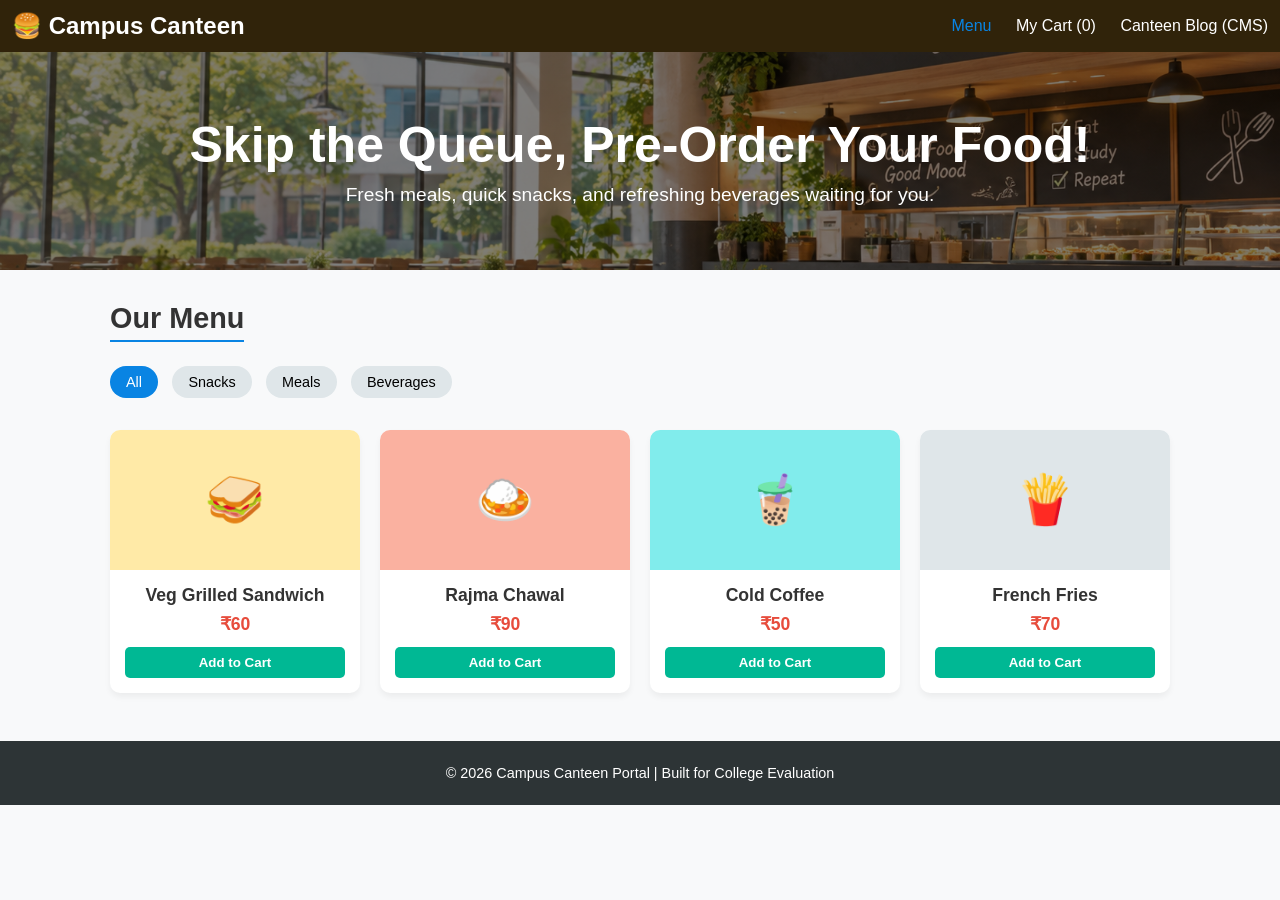
<file: index.html>
<!DOCTYPE html>
<html lang="en">
<head>
    <meta charset="UTF-8">
    <meta name="viewport" content="width=device-width, initial-scale=1.0">
    <title>Campus Canteen Pre-Ordering</title>
    <link rel="stylesheet" href="style.css">
</head>
<body>

    <!-- Header / Navigation Bar -->
    <header>
        <div class="logo">🍔 Campus Canteen</div>
        <nav>
            <a href="index.html" class="active">Menu</a>
            <a href="cart.html">My Cart (<span id="cart-count">0</span>)</a>
            <a href="blog.html">Canteen Blog (CMS)</a>
        </nav>
    </header>

    <!-- Hero Section -->
    <section class="hero">
        <h1>Skip the Queue, Pre-Order Your Food!</h1>
        <p>Fresh meals, quick snacks, and refreshing beverages waiting for you.</p>
    </section>

    <!-- Menu Section -->
    <main class="container">
        <h2>Our Menu</h2>
        
        <!-- Category Filter Buttons (JavaScript ready) -->
        <div class="filter-buttons">
            <button class="filter-btn active" onclick="filterMenu('all')">All</button>
            <button class="filter-btn" onclick="filterMenu('snack')">Snacks</button>
            <button class="filter-btn" onclick="filterMenu('meal')">Meals</button>
            <button class="filter-btn" onclick="filterMenu('beverage')">Beverages</button>
        </div>

        <!-- Food Grid -->
        <div class="menu-grid">
            <!-- Item 1 -->
            <div class="menu-card" data-category="snack">
                <div class="card-img" style="background-color: #ffeaa7;">🥪</div>
                <div class="card-content">
                    <h3>Veg Grilled Sandwich</h3>
                    <p class="price">₹60</p>
                    <button class="order-btn" onclick="addToCart('Veg Grilled Sandwich', 60)">Add to Cart</button>
                </div>
            </div>

            <!-- Item 2 -->
            <div class="menu-card" data-category="meal">
                <div class="card-img" style="background-color: #fab1a0;">🍛</div>
                <div class="card-content">
                    <h3>Rajma Chawal</h3>
                    <p class="price">₹90</p>
                    <button class="order-btn" onclick="addToCart('Rajma Chawal', 90)">Add to Cart</button>
                </div>
            </div>

            <!-- Item 3 -->
            <div class="menu-card" data-category="beverage">
                <div class="card-img" style="background-color: #81ecec;">🧋</div>
                <div class="card-content">
                    <h3>Cold Coffee</h3>
                    <p class="price">₹50</p>
                    <button class="order-btn" onclick="addToCart('Cold Coffee', 50)">Add to Cart</button>
                </div>
            </div>

            <!-- Item 4 -->
            <div class="menu-card" data-category="snack">
                <div class="card-img" style="background-color: #dfe6e9;">🍟</div>
                <div class="card-content">
                    <h3>French Fries</h3>
                    <p class="price">₹70</p>
                    <button class="order-btn" onclick="addToCart('French Fries', 70)">Add to Cart</button>
                </div>
            </div>
        </div>
    </main>

    <!-- Footer -->
    <footer>
        <p>&copy; 2026 Campus Canteen Portal | Built for College Evaluation</p>
    </footer>
    <script src="menu.js"></script>
</body>
</html>
</file>
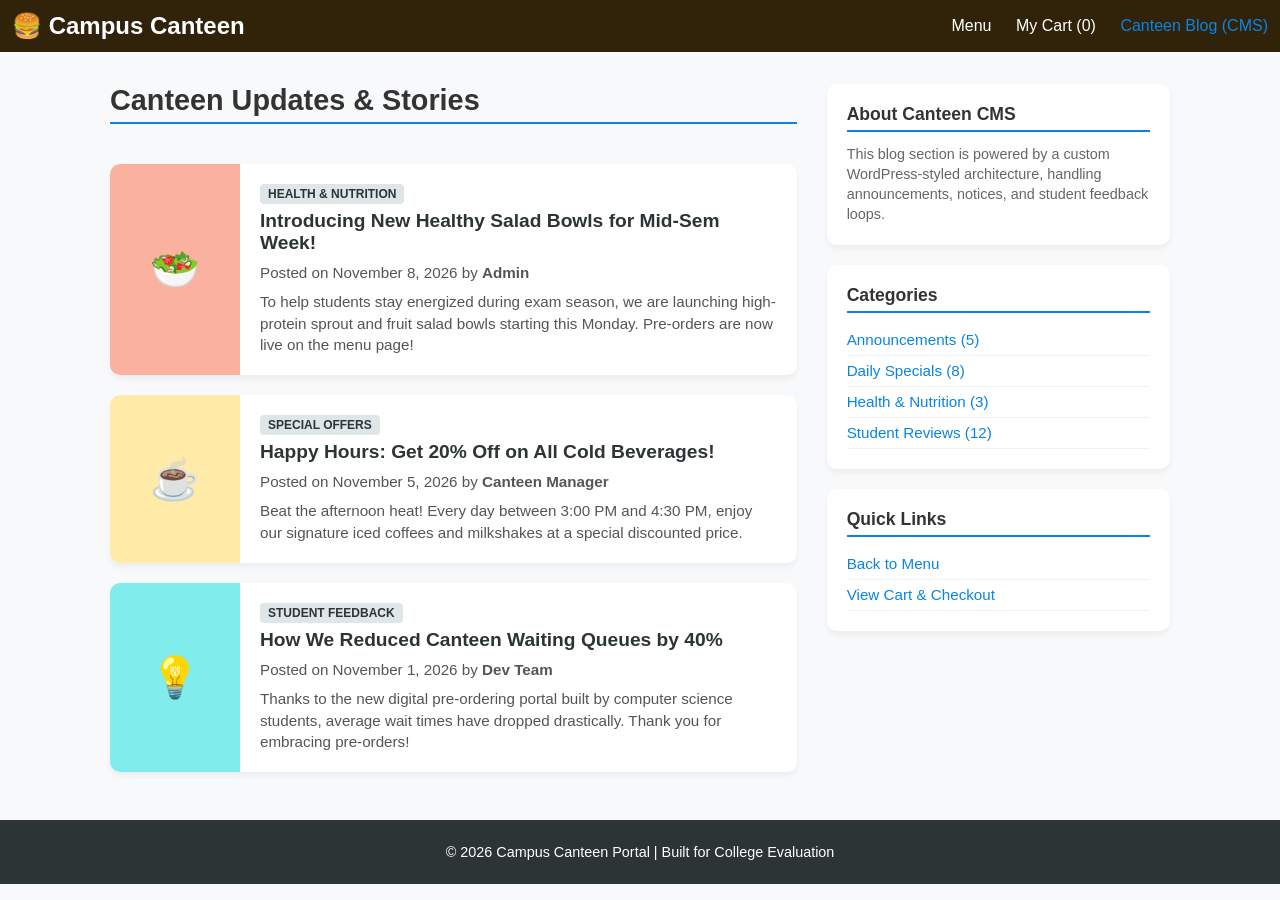
<file: blog.html>
<!DOCTYPE html>
<html lang="en">
<head>
    <meta charset="UTF-8">
    <meta name="viewport" content="width=device-width, initial-scale=1.0">
    <title>Canteen News & Blog - Campus Canteen (CMS)</title>
    <link rel="stylesheet" href="style.css">
</head>
<body>

    <!-- Header / Navigation Bar -->
    <header>
        <div class="logo">🍔 Campus Canteen</div>
        <nav>
            <a href="index.html">Menu</a>
            <a href="cart.html">My Cart (<span id="cart-count">0</span>)</a>
            <a href="blog.html" class="active">Canteen Blog (CMS)</a>
        </nav>
    </header>

    <!-- Main Content Layout (WordPress Style: Content + Sidebar) -->
    <main class="container">
        <div class="cms-layout">
            
            <!-- Left Side: Blog Posts (Main Content Area) -->
            <section class="blog-posts">
                <h2 style="border-bottom: 2px solid #0984e3; padding-bottom: 5px; margin-bottom: 20px;">Canteen Updates & Stories</h2>

                <!-- Blog Post 1 -->
                <article class="post-card">
                    <div class="post-img" style="background-color: #fab1a0;">🥗</div>
                    <div class="post-content">
                        <span class="post-category">Health & Nutrition</span>
                        <h3>Introducing New Healthy Salad Bowls for Mid-Sem Week!</h3>
                        <p class="post-meta">Posted on November 8, 2026 by <strong>Admin</strong></p>
                        <p>To help students stay energized during exam season, we are launching high-protein sprout and fruit salad bowls starting this Monday. Pre-orders are now live on the menu page!</p>
                    </div>
                </article>

                <!-- Blog Post 2 -->
                <article class="post-card">
                    <div class="post-img" style="background-color: #ffeaa7;">☕</div>
                    <div class="post-content">
                        <span class="post-category">Special Offers</span>
                        <h3>Happy Hours: Get 20% Off on All Cold Beverages!</h3>
                        <p class="post-meta">Posted on November 5, 2026 by <strong>Canteen Manager</strong></p>
                        <p>Beat the afternoon heat! Every day between 3:00 PM and 4:30 PM, enjoy our signature iced coffees and milkshakes at a special discounted price.</p>
                    </div>
                </article>

                <!-- Blog Post 3 -->
                <article class="post-card">
                    <div class="post-img" style="background-color: #81ecec;">💡</div>
                    <div class="post-content">
                        <span class="post-category">Student Feedback</span>
                        <h3>How We Reduced Canteen Waiting Queues by 40%</h3>
                        <p class="post-meta">Posted on November 1, 2026 by <strong>Dev Team</strong></p>
                        <p>Thanks to the new digital pre-ordering portal built by computer science students, average wait times have dropped drastically. Thank you for embracing pre-orders!</p>
                    </div>
                </article>
            </section>

            <!-- Right Side: WordPress Sidebar -->
            <aside class="cms-sidebar">
                <div class="sidebar-widget">
                    <h3>About Canteen CMS</h3>
                    <p>This blog section is powered by a custom WordPress-styled architecture, handling announcements, notices, and student feedback loops.</p>
                </div>

                <div class="sidebar-widget">
                    <h3>Categories</h3>
                    <ul class="sidebar-list">
                        <li><a href="#">Announcements (5)</a></li>
                        <li><a href="#">Daily Specials (8)</a></li>
                        <li><a href="#">Health & Nutrition (3)</a></li>
                        <li><a href="#">Student Reviews (12)</a></li>
                    </ul>
                </div>

                <div class="sidebar-widget">
                    <h3>Quick Links</h3>
                    <ul class="sidebar-list">
                        <li><a href="index.html">Back to Menu</a></li>
                        <li><a href="cart.html">View Cart & Checkout</a></li>
                    </ul>
                </div>
            </aside>

        </div>
    </main>

    <!-- Footer -->
    <footer>
        <p>&copy; 2026 Campus Canteen Portal | Built for College Evaluation</p>
    </footer>

    <script src="blogCart.js"></script>
</body>
</html>
</file>
<file: style.css>
/* General Reset & Styling */
* {
    margin: 0;
    padding: 0;
    box-sizing: border-box;
    font-family: 'Segoe UI', Tahoma, Geneva, Verdana, sans-serif;
}

body {
    background-color: #f8f9fa;
    color: #333;
}

/* Header & Navbar */
header {
    background-color:rgba(48, 35, 10);
    color: white;
    display: flex;
    justify-content: space-between;
    align-items: center;
    padding: 12px;
}

header .logo {
    font-size: 1.5rem;
    font-weight: bold;
}

header nav a {
    color: white;
    text-decoration: none;
    margin-left: 20px;
    font-size: 1rem;
    transition: color 0.3s;
}

header nav a:hover, header nav a.active {
    color: #0984e3;
}

/* Hero Section */
.hero {
    background: linear-gradient(rgba(0,0,0,0.5), rgba(0,0,0,0.5)), url("canteen-bg.png.png");
    background-size: cover;
    background-position: center;
    color: white;
    text-align: center;
    padding: 4rem 1rem;
}

.hero h1 {
    font-size: 50px;
    margin-bottom: 10px;
}

.hero p {
    font-size: 1.2rem;
}

/* Container & Layout */
.container {
    max-width: 1100px;
    margin: 2rem auto;
    padding: 0 20px;
}

.container h2 {
    margin-bottom: 1.5rem;
    font-size: 1.8rem;
    border-bottom: 2px solid #0984e3;
    display: inline-block;
    padding-bottom: 5px;
}

/* Filter Buttons */
.filter-buttons {
    margin-bottom: 2rem;
}

.filter-btn {
    background-color: #dfe6e9;
    border: none;
    padding: 8px 16px;
    margin-right: 10px;
    border-radius: 20px;
    cursor: pointer;
    font-size: 0.9rem;
    transition: background 0.3s;
}

.filter-btn:hover, .filter-btn.active {
    background-color: #0984e3;
    color: white;
}

/* Menu Grid */
.menu-grid {
    display: grid;
    grid-template-columns: repeat(auto-fit, minmax(220px, 1fr));
    gap: 20px;
}

.menu-card {
    background: white;
    border-radius: 10px;
    overflow: hidden;
    box-shadow: 0 4px 6px rgba(0,0,0,0.05);
    transition: transform 0.3s;
}

.menu-card:hover {
    transform: translateY(-10px);
}

.card-img {
    height: 140px;
    display: flex;
    align-items: center;
    justify-content: center;
    font-size: 3rem;
}

.card-content {
    padding: 15px;
    text-align: center;
}

.card-content h3 {
    font-size: 1.1rem;
    margin-bottom: 8px;
}

.price {
    color: #e74c3c;
    font-weight: bold;
    font-size: 1.1rem;
    margin-bottom: 12px;
}

.order-btn {
    background-color: #00b894;
    color: white;
    border: none;
    padding: 8px 15px;
    border-radius: 5px;
    cursor: pointer;
    width: 100%;
    font-weight: bold;
    transition: background 0.3s;
}

.order-btn:hover {
    background-color: #00cec9;
}

/* Footer */
footer {
    text-align: center;
    padding: 1.5rem;
    background-color: #2d3436;
    color: white;
    margin-top: 3rem;
    font-size: 0.9rem;
}

/* Cart Layout */
.cart-layout {
    display: grid;
    grid-template-columns: 1fr 1fr;
    gap: 30px;
    margin-top: 20px;
}

@media (max-width: 768px) {
    .cart-layout {
        grid-template-columns: 1fr;
    }
}

.cart-box, .form-box {
    background: white;
    padding: 25px;
    border-radius: 10px;
    box-shadow: 0 4px 6px rgba(0,0,0,0.05);
}

.cart-ul {
    list-style: none;
    margin-top: 15px;
}

.cart-ul li {
    display: flex;
    justify-content: space-between;
    padding: 10px 0;
    border-bottom: 1px solid #eee;
    font-size: 1rem;
}

.remove-item {
    background: none;
    border: none;
    cursor: pointer;
    margin-left: 10px;
}

/* Bill Summary */
.bill-summary {
    margin-top: 20px;
    border-top: 2px solid #ddd;
    padding-top: 15px;
}

.bill-row {
    display: flex;
    justify-content: space-between;
    margin-bottom: 8px;
    color: #555;
}

.bill-row.total {
    font-weight: bold;
    font-size: 1.2rem;
    color: #2d3436;
    border-top: 1px dashed #ccc;
    padding-top: 8px;
}

.clear-btn {
    background-color: #d63031;
    color: white;
    border: none;
    padding: 8px 15px;
    border-radius: 5px;
    cursor: pointer;
    margin-top: 15px;
    font-weight: bold;
}

.clear-btn:hover {
    background-color: #ff7675;
}

/* Form Styles (Unit I) */
.form-group {
    margin-bottom: 15px;
}

.form-group label {
    display: block;
    margin-bottom: 5px;
    font-weight: 600;
    font-size: 0.9rem;
}

.form-group input, .form-group select, .form-group textarea {
    width: 100%;
    padding: 10px;
    border: 1px solid #ccc;
    border-radius: 5px;
    font-size: 0.95rem;
}

.form-group input:focus, .form-group select:focus, .form-group textarea:focus {
    outline: none;
    border-color: #0984e3;
}

/* --- UPI Payment & Success Gateway Styles --- */
.payment-box {
    background: #f8f9fa;
    padding: 15px;
    border-radius: 8px;
    border: 1px solid #e9ecef;
    margin-top: 15px;
    margin-bottom: 15px;
    text-align: center;
}

.payment-box img {
    width: 140px;
    height: 140px;
    border: 1px solid #ddd;
    padding: 5px;
    background: white;
    margin-top: 10px;
}

/* Success Modal Overlay */
#success-modal {
    display: none;
    position: fixed;
    top: 0; 
    left: 0; 
    width: 100%; 
    height: 100%;
    background: rgba(0,0,0,0.6);
    justify-content: center;
    align-items: center;
    z-index: 1000;
}

.modal-content {
    background: white;
    padding: 30px;
    border-radius: 12px;
    width: 90%;
    max-width: 450px;
    text-align: center;
    box-shadow: 0 10px 25px rgba(0,0,0,0.2);
}

.modal-content h3 { 
    color: #28a745; 
    margin-bottom: 10px; 
}

.modal-receipt {
    background: #f8f9fa;
    padding: 12px;
    border-radius: 6px;
    text-align: left;
    margin: 15px 0;
    font-size: 0.9rem;
}
/* CMS Blog Layout */
.cms-layout {
    display: grid;
    grid-template-columns: 2fr 1fr;
    gap: 30px;
    margin-top: 20px;
}

@media (max-width: 768px) {
    .cms-layout {
        grid-template-columns: 1fr;
    }
}

.blog-posts {
    display: flex;
    flex-direction: column;
    gap: 20px;
}

.post-card {
    background: white;
    border-radius: 10px;
    overflow: hidden;
    box-shadow: 0 4px 6px rgba(0,0,0,0.05);
    display: flex;
    transition: transform 0.3s;
}

.post-card:hover {
    transform: translateY(-3px);
}

.post-img {
    min-width: 130px;
    display: flex;
    align-items: center;
    justify-content: center;
    font-size: 2.5rem;
}

.post-content {
    padding: 20px;
}

.post-category {
    background-color: #dfe6e9;
    color: #2d3436;
    font-size: 0.75rem;
    padding: 3px 8px;
    border-radius: 4px;
    font-weight: bold;
    text-transform: uppercase;
}

.post-content h3 {
    font-size: 1.2rem;
    margin: 8px 0;
    color: #2d3436;
}

.post-meta {
    font-size: 0.85rem;
    color: #888;
    margin-bottom: 8px;
}

.post-content p {
    font-size: 0.95rem;
    color: #555;
    line-height: 1.4;
}

/* Sidebar Widgets */
.cms-sidebar {
    display: flex;
    flex-direction: column;
    gap: 20px;
}

.sidebar-widget {
    background: white;
    padding: 20px;
    border-radius: 10px;
    box-shadow: 0 4px 6px rgba(0,0,0,0.05);
}

.sidebar-widget h3 {
    font-size: 1.1rem;
    margin-bottom: 12px;
    border-bottom: 2px solid #0984e3;
    padding-bottom: 5px;
}

.sidebar-widget p {
    font-size: 0.9rem;
    color: #666;
    line-height: 1.4;
}

.sidebar-list {
    list-style: none;
}

.sidebar-list li {
    padding: 6px 0;
    border-bottom: 1px solid #f1f1f1;
}

.sidebar-list li a {
    text-decoration: none;
    color: #0984e3;
    font-size: 0.95rem;
    transition: color 0.3s;
}

.sidebar-list li a:hover {
    color: #2d3436;
}
</file>
